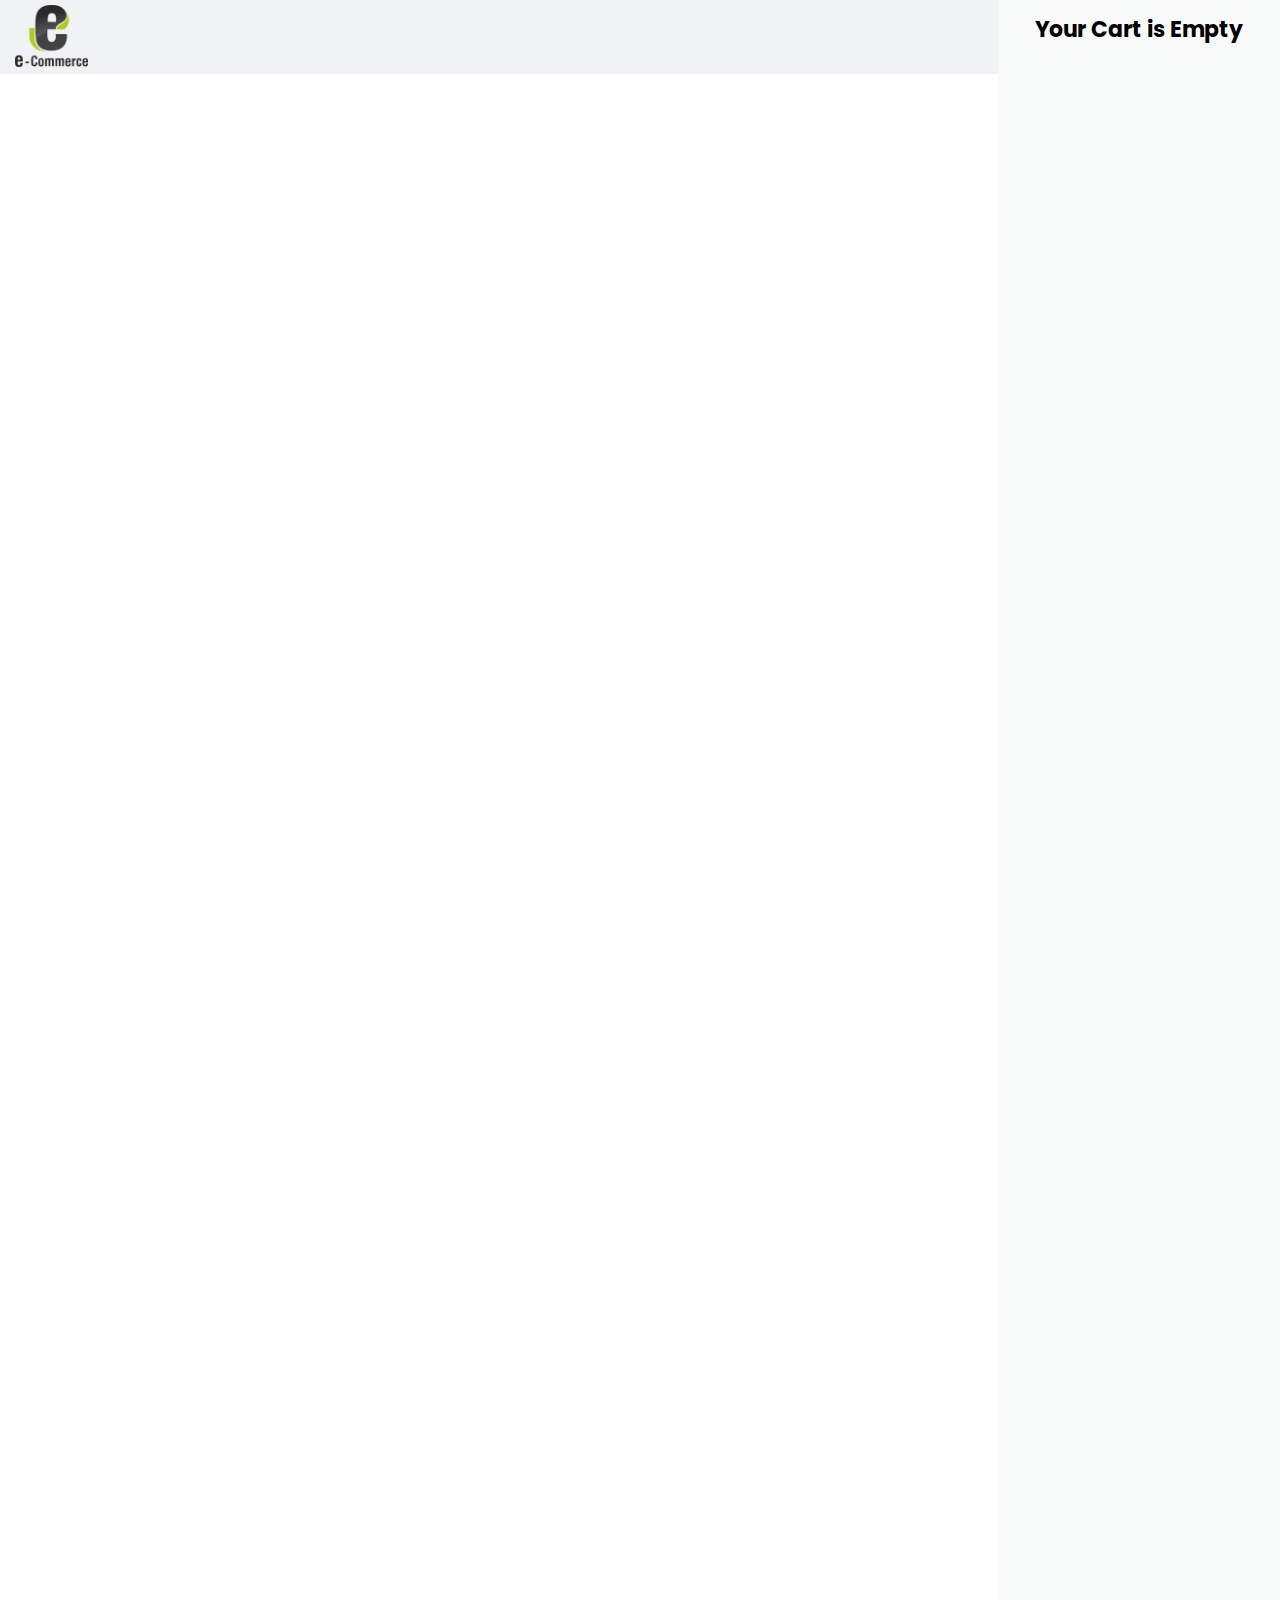
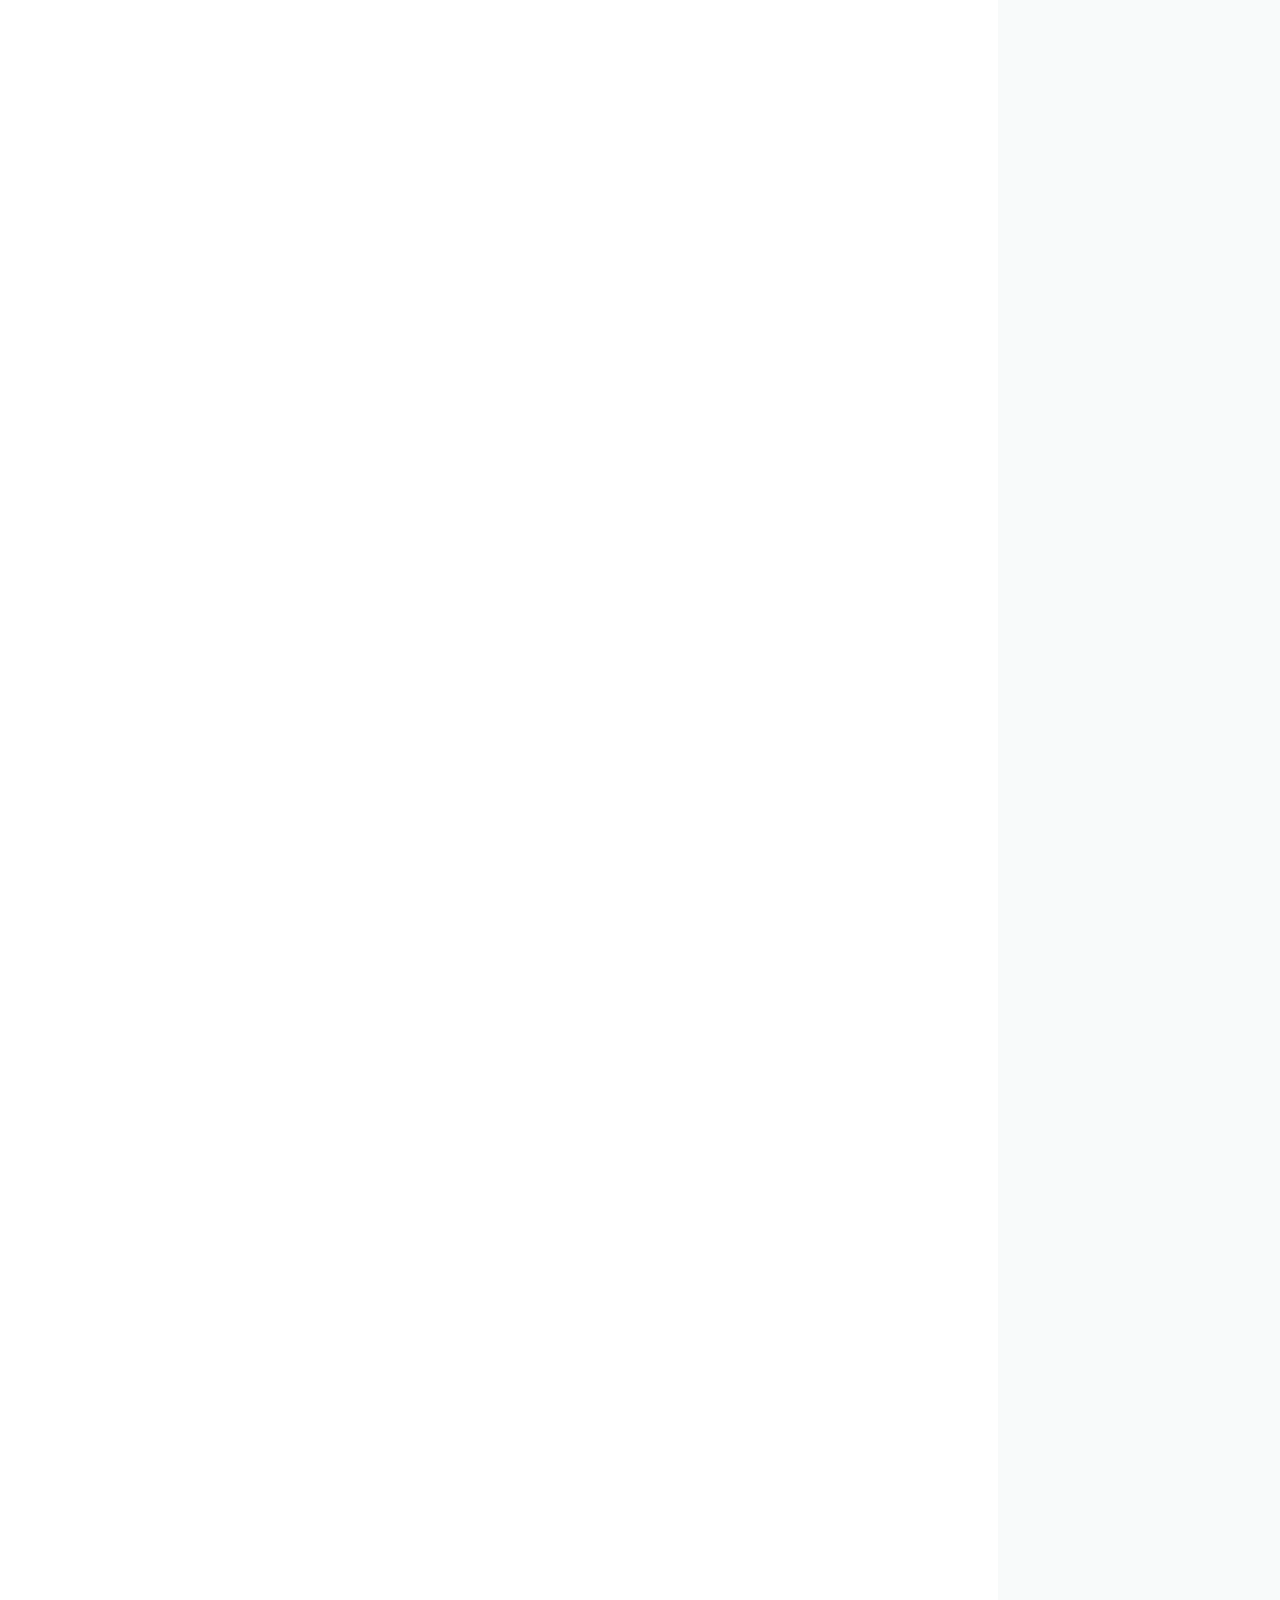
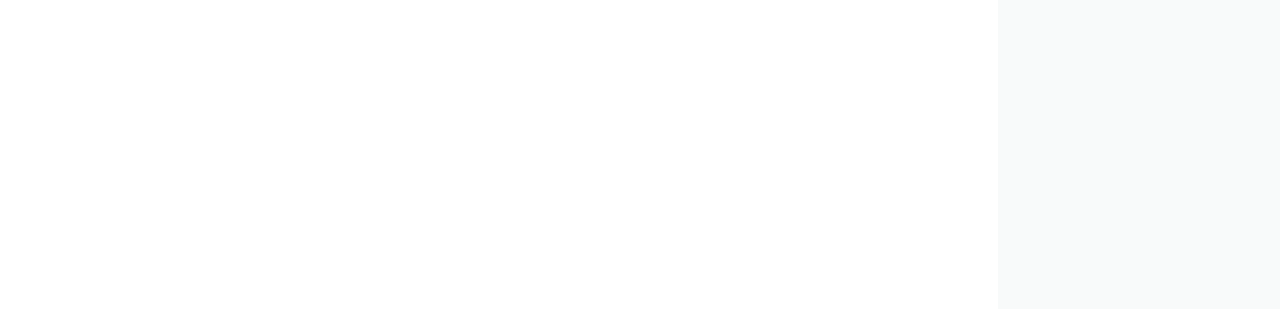
<file: mini basic project htm css js/addtocart/index.html>
<!DOCTYPE html>
<html lang="en">
<head>
      <meta charset="UTF-8">
      <meta name="viewport" content="width=device-width, initial-scale=1.0">
      <title>shopping cart</title>
      <link rel="stylesheet" href="./style.css">
      <link rel="stylesheet" href="https://cdnjs.cloudflare.com/ajax/libs/font-awesome/6.5.1/css/all.min.css" integrity="sha512-DTOQO9RWCH3ppGqcWaEA1BIZOC6xxalwEsw9c2QQeAIftl+Vegovlnee1c9QX4TctnWMn13TZye+giMm8e2LwA==" crossorigin="anonymous" referrerpolicy="no-referrer" />
      
</head>
<body>
      
     <div class="navbar-container">
        <div class="navbar">
            <div class="logo">
                  <img src="./public/logo1.png" alt="">
            </div>
            <div class="cart-icon">
                  <i class="fa-solid fa-cart-shopping"></i>
                  <sup class="countCart"></sup>
      <!--  hello javascript comment-->
            </div>
        </div>
     </div>

     
<div class="main-container">
      
      <div class="renderData"></div>
      <div class="renderCartData">
            <div class="emptyCart">
                  <h1>Your Cart is Empty</h1>
            </div>

            <div class="yourCart-items">
                  <div class="cItems">
                        <h1>Your Cart Items</h1>
                  </div>
            </div>


            <div class="line">
                  <hr> 
              </div>
            <div class="tContainer">
                   
                  <p id="total_price"></p>
                  <a href="./checkout.html"><button>CheckOut</button></a>
                  
            </div>
      </div>
</div>

</body>
  <script src="./app.js"></script>
</html>
</file>
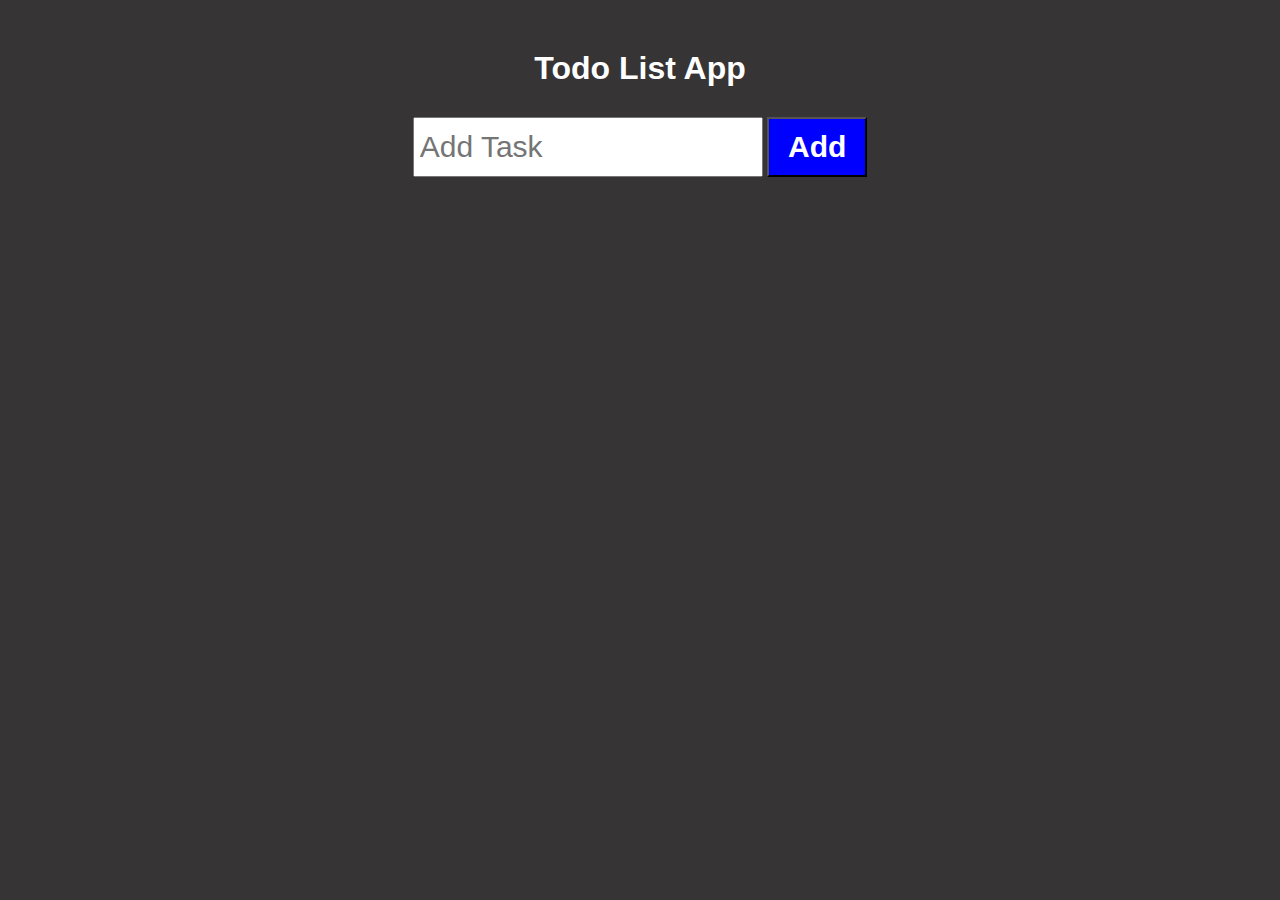
<file: mini basic project htm css js/todolist/index.html>
<html lang="en">
<head>
      <meta charset="UTF-8">
      <meta name="viewport" content="width=device-width, initial-scale=1.0">
      <link rel="stylesheet" href="app.css">
      <link rel="stylesheet" href="https://cdnjs.cloudflare.com/ajax/libs/font-awesome/6.6.0/css/all.min.css"/>
      <title>Todolist app</title>
</head>
<body>
       <div class="container">
            <h1>Todo List App</h1>
           

      
            <input type="text"  id="myinput" placeholder="Add Task">

            <button onclick="addData()">Add</button>

            <div id="mylist">

            </div>
            
       
       </div>
      
</body>
 <script src="./app.js"></script>
</html>
</file>
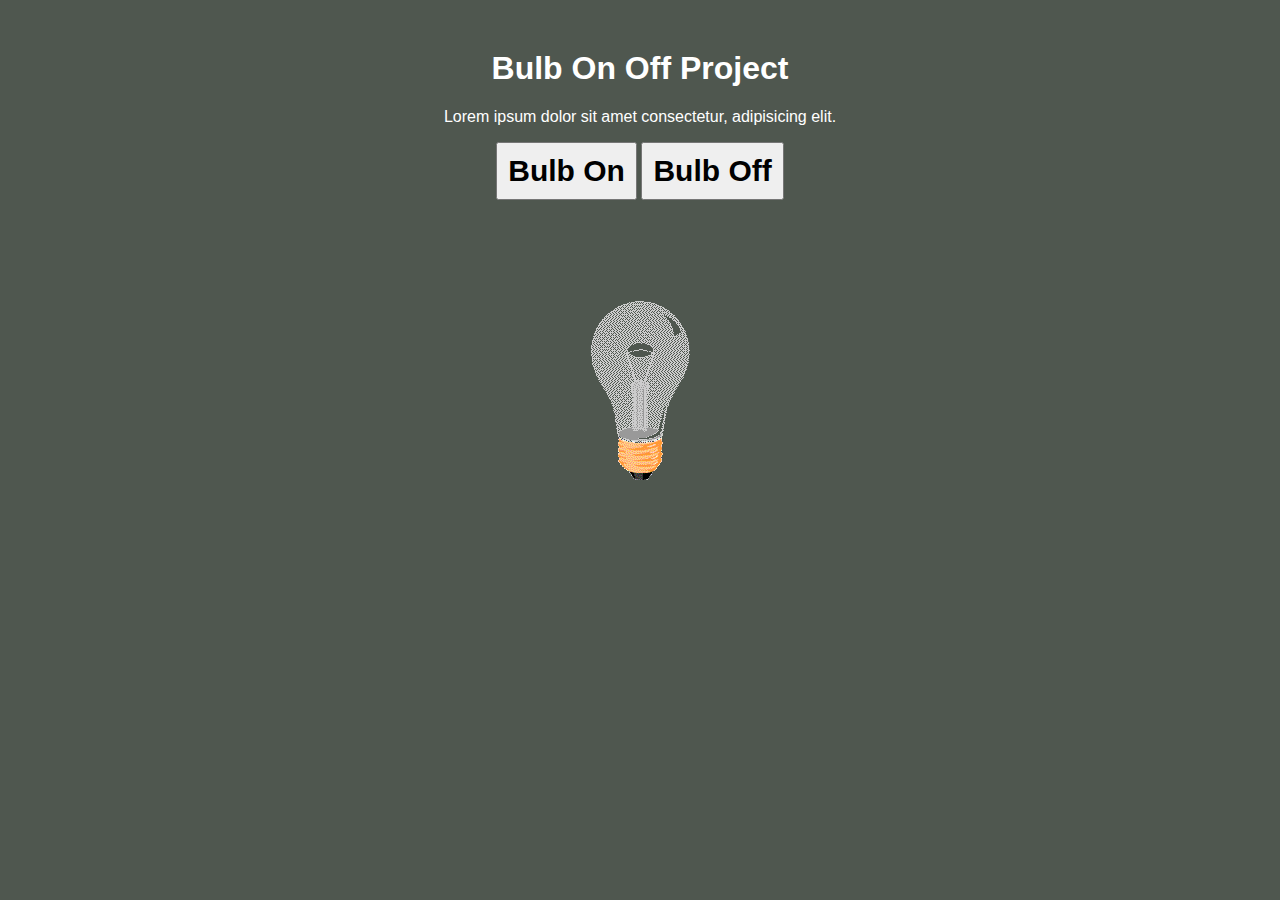
<file: mini basic project htm css js/bulbonoff/public/index.html>
<html lang="en">
<head>
      <meta charset="UTF-8" />
      <meta name="viewport" content="width=device-width, initial-scale=1.0" />
      <title>Blub Project</title>
      <style>
            body{
                  font-family: Arial, Helvetica, sans-serif;
                  background-color: rgb(79, 87, 79);
            }
            .container{
                  text-align: center;
                  color: white;
                  margin-top: 50px;
            }
            .container button{
                  font-size: 30px;
                  font-weight: bold;
                  padding: 10px;
            }
            .demo{
                  margin-top: 100px;
            }
            .demo img{
                  
            }
      </style>
</head>

<body>
      <div class="container">
            <h1>Bulb On Off Project</h1>
       <p>Lorem ipsum dolor sit amet consectetur, adipisicing elit.</p>

       <button onclick="document.getElementById('pic').src='./public/pic_bulbon.gif'">Bulb On</button>

       <button onclick="document.getElementById('pic').src='./public/pic_bulboff.gif'">Bulb Off</button>

          <div class="demo">
            <img id="pic" src="./public/pic_bulboff.gif" alt=>
          </div>

      </div>
</body>

</html>
</file>
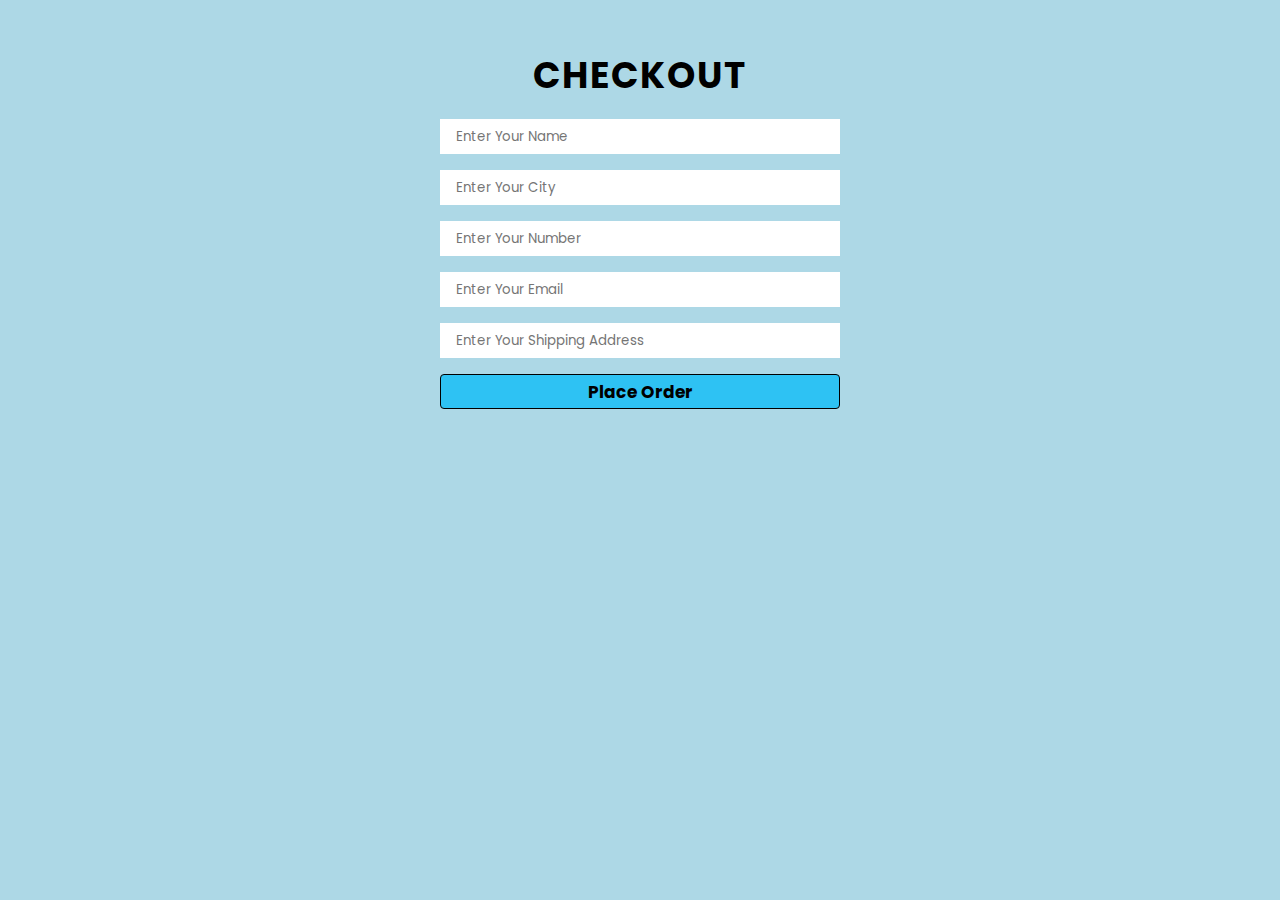
<file: mini basic project htm css js/addtocart/checkout.html>
<!DOCTYPE html>
<html lang="en">
<head>
      <meta charset="UTF-8">
      <meta name="viewport" content="width=device-width, initial-scale=1.0">
      <title>checkOut</title>
      <link rel="stylesheet" href="./checkout.css">
</head>
<body>
          <div class="checkout-heading">
            <h1>CHECKOUT</h1>
          </div>
          <div class="inputs-container">
            <div class="input-box">
                  <input type="text" id="name" placeholder="Enter Your Name">
                  <input type="text" id="city" placeholder="Enter Your City">
                  <input type="number" id="num" placeholder="Enter Your Number">
                  <input type="email" id="email" placeholder="Enter Your Email">
                  <input type="text" id="saddress" placeholder="Enter Your Shipping Address">
                  <button onclick="placeOrder" id="place_order">Place Order</button>
            </div>
          </div>

   <script src="./checkout.js"></script>     
</body>
</html>
</file>
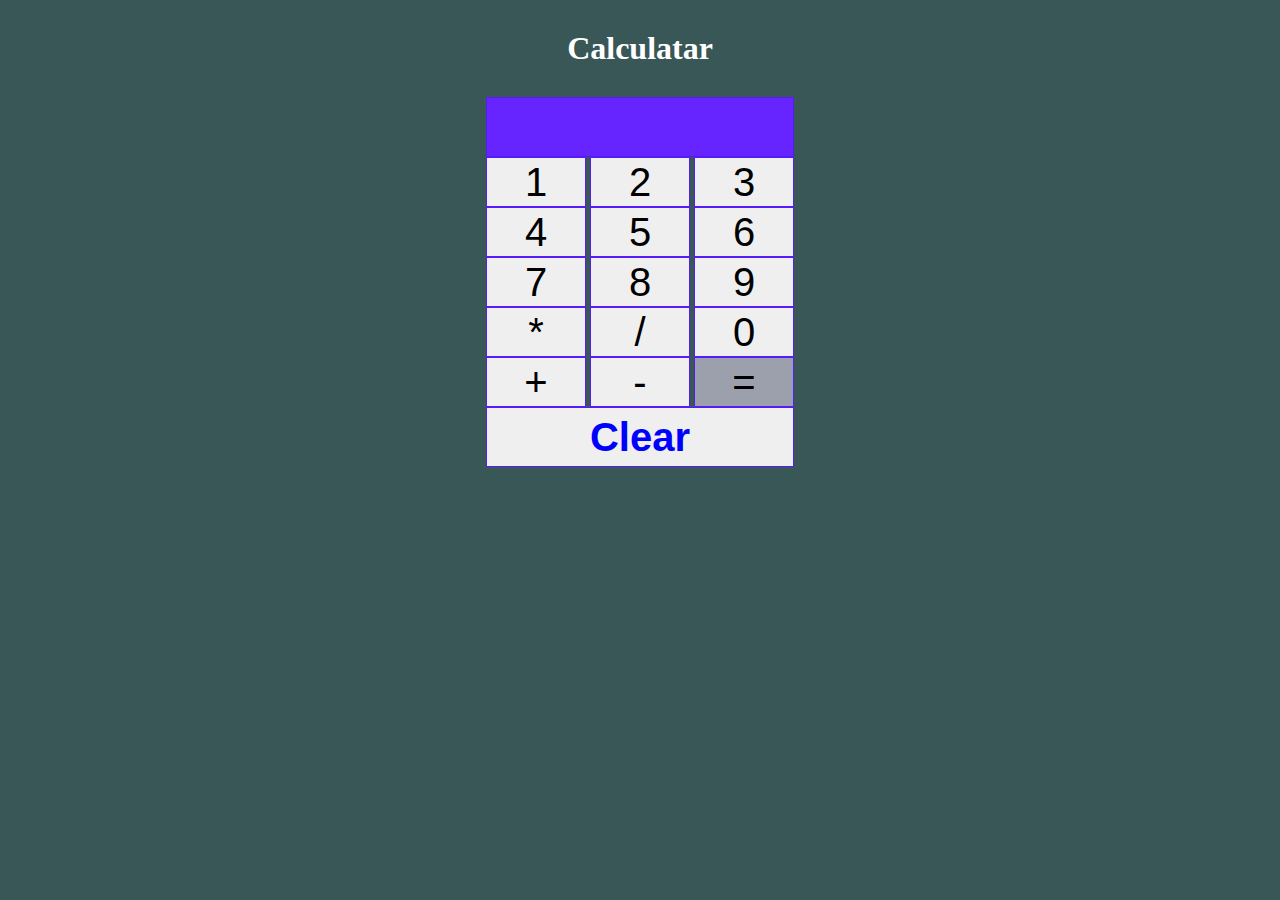
<file: mini basic project htm css js/calculatar/mycalculatar.html>
<html lang="en">
<head>
      <meta charset="UTF-8">
      <meta name="viewport" content="width=device-width, initial-scale=1.0">
      <link rel="stylesheet" href="./app.css">
      <title>Calculatar</title>
</head>
<body>
      <h1>Calculatar</h1>
      <div class="container">
            <form name="myform">
                 
                  <input type="text" name="answer" id="screen">
                  <br>

                  <input type="button" value="1" onclick="myform.answer.value+='1' ">
                  <input type="button" value="2" onclick="myform.answer.value+='2' ">
                  <input type="button" value="3" onclick="myform.answer.value+='3' ">
                     <br>
                  <input type="button" value="4" onclick="myform.answer.value+='4' ">
                  <input type="button" value="5" onclick="myform.answer.value+='5' ">
                  <input type="button" value="6" onclick="myform.answer.value+='6' ">
                     <br>   
                  <input type="button" value="7" onclick="myform.answer.value+='7' ">
                  <input type="button" value="8" onclick="myform.answer.value+='8' ">
                  <input type="button" value="9" onclick="myform.answer.value+='9' ">
                     <br>
                  <input type="button" value="*" onclick="myform.answer.value+='*' ">
                  <input type="button" value="/" onclick="myform.answer.value+='/' ">
                  <input type="button" value="0" onclick="myform.answer.value+='-' ">
                  <br>
                  <input type="button" value="+" onclick="myform.answer.value+='+' ">
                  <input type="button" value="-" onclick="myform.answer.value+='-' ">

                  <input id="equalsign" type="button" value="=" onclick="myform.answer.value= eval(myform.answer.value) ">
                  <br>
                  <input id="cleardata" type="button" value="Clear" onclick="myform.answer.value='' ">




                 

            </form>
      </div>
</body>
</html>
</file>
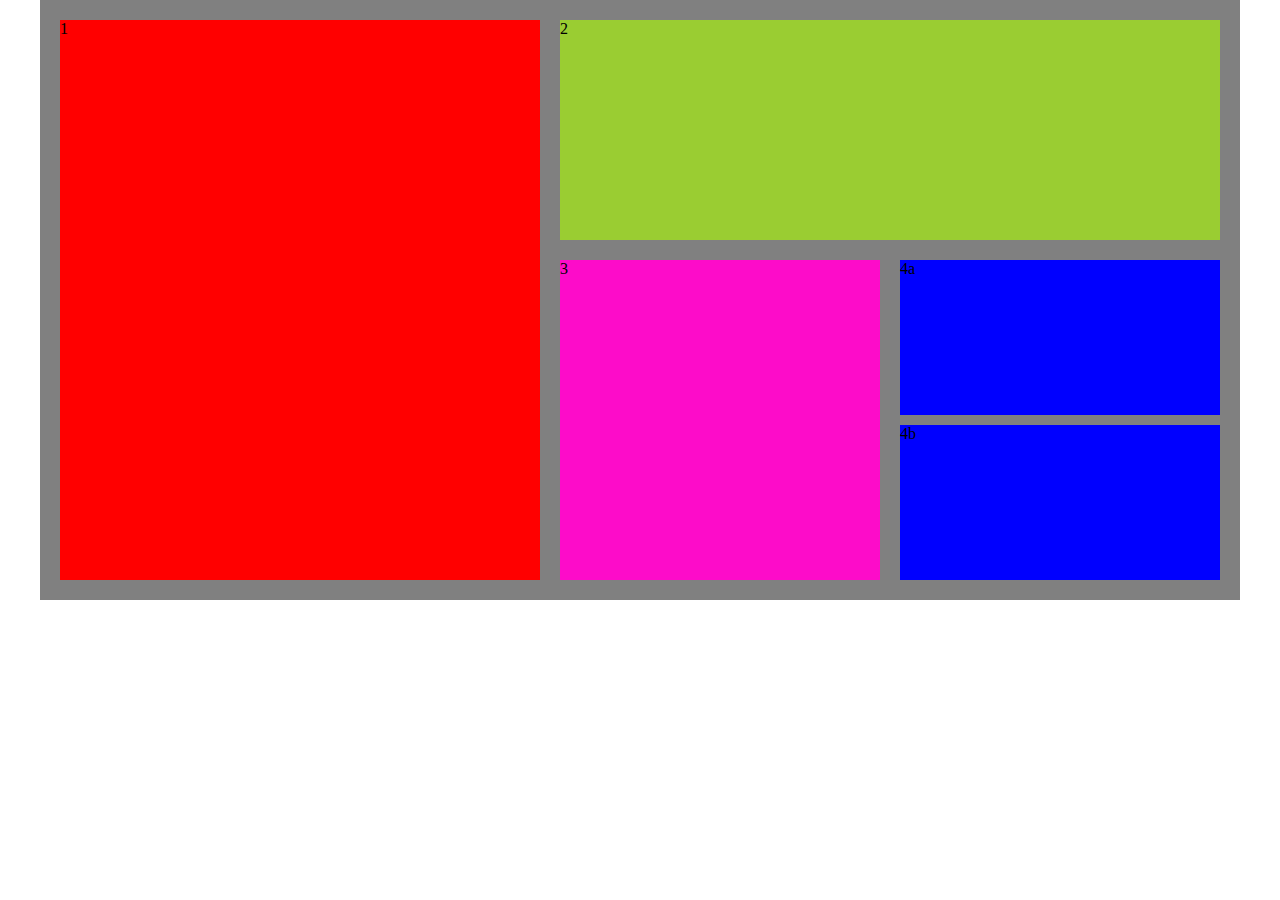
<file: mini basic project htm css js/flexbox template/flexbox template.html>
<!DOCTYPE html>
<html lang="en">
<head>
      <meta charset="UTF-8">
      <meta name="viewport" content="width=device-width, initial-scale=1.0">
      <title>Template</title>
      <style>

            *{
                  margin: 0px;
                  padding: 0px;
                  box-sizing: border-box;
            }
            .container{
                  width: 1200px;
                  height: 600px;
                  margin: auto;
                  background-color: gray;
                  display: flex;
            }
            .b1{
                 background-color: red;
                 width: 500px;
                  height: 560px;
                 margin: 20px 0px 20px 20px;
            }
            .b2{
                     width: 700px;
                     height: 600px;
                     display: flex;
                     flex-direction: column;
            }
            .b3{
                  
                  width: 660px;
                  height: 560px;
                  margin: 20px;
                  display: flex;
                  flex-direction: column;
            }
            .b4{
                  width: 660px;
                  height: 230px;
                  background-color: yellowgreen;
            }
            .b5{
                  width: 660px;
                  height: 320px;
                  display: flex;
                  
                  justify-content: space-between;
                  margin: 20px 20px 0px 0px;

            }
            .b6{
                  width: 320px;
                  height: 320px;
                  background-color: #fd0cc9;
            }
            .b7{
                  width: 320px;
                  height: 330px;

                  display: flex;
                  flex-direction: column;
            }
            .b8{
                  background-color: blue;
                  width: 320px;
                  height: 155px;
                  margin-bottom: 10px;

            }

      </style>
</head>
<body>
      <div class="container">
            <div class="b1">1</div>
            <div class="b2">
                  <div class="b3">
                       <div class="b4">2 </div>
                       <div>
                             <div class="b5">
                               <div class="b6">3</div>
                               <div class="b7">
                                    <div class="b8">4a</div>
                                    <div class="b8">4b</div>

                               </div>
                             </div>
                             
                       </div>
                  </div>
                  
            </div>

      </div>
</body>
</html>
</file>
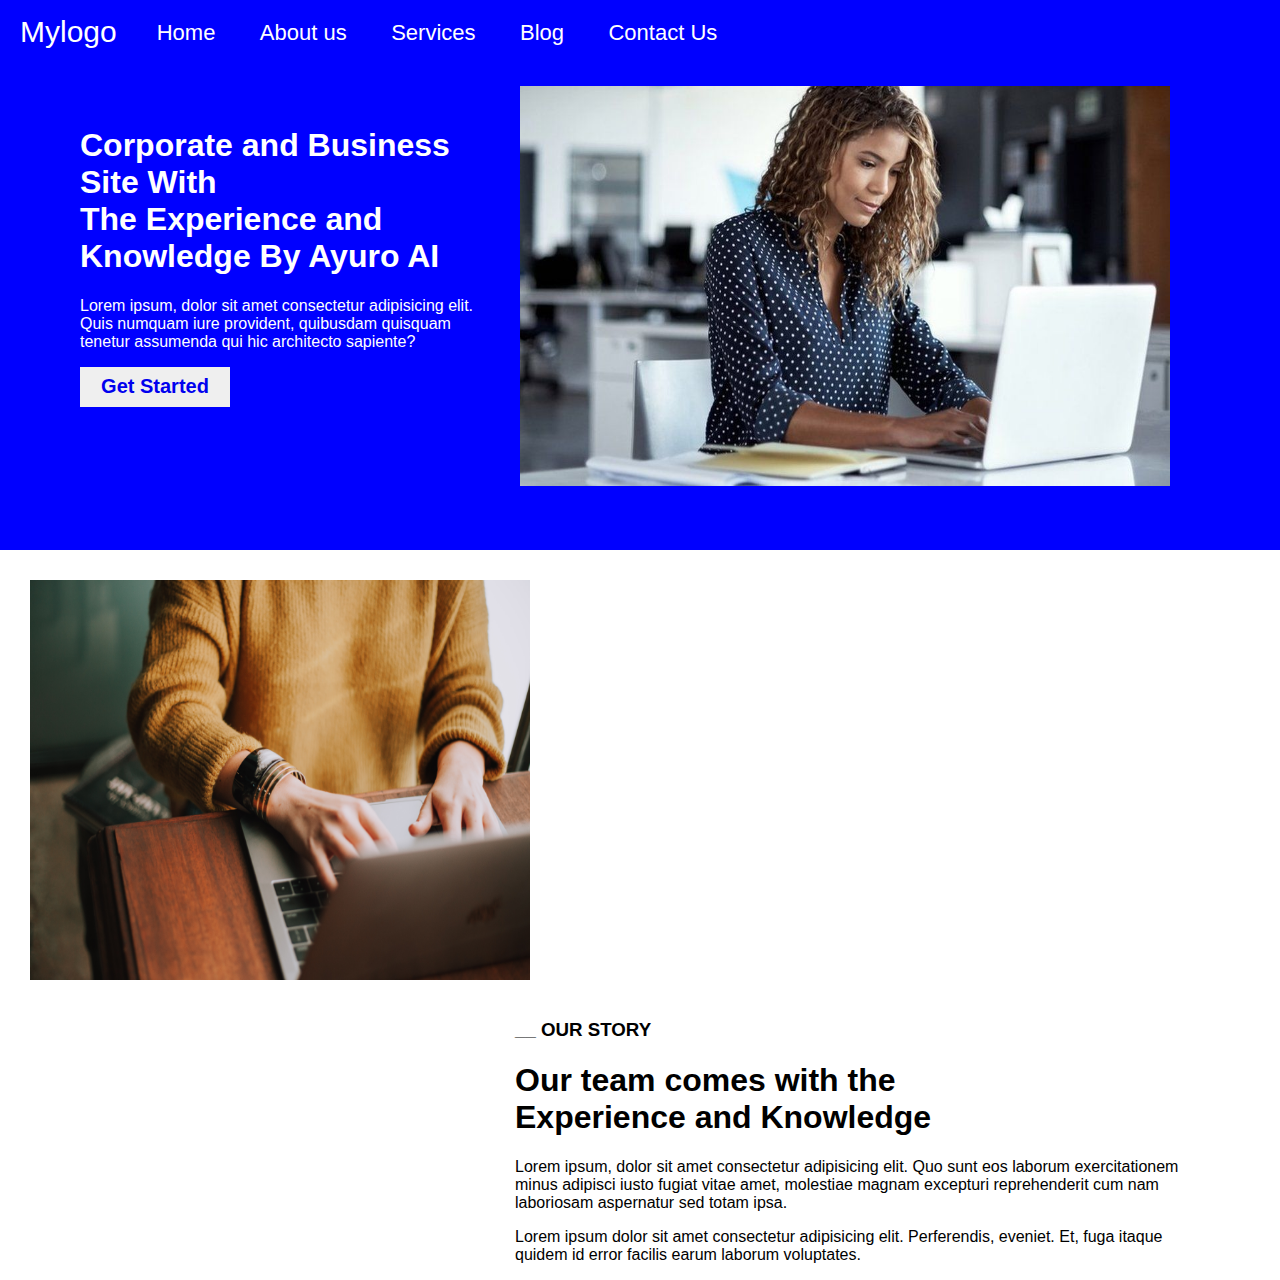
<file: mini basic project htm css js/flexbox template/website 1.html>
<!DOCTYPE html>
<html lang="en">
<head>
      <meta charset="UTF-8">
      <meta name="viewport" content="width=device-width, initial-scale=1.0">
      <link rel="stylesheet" href="website 1.css">
      <title>Document</title>
</head>
<body>
           <div class="container">
            <header>
                  <nav>
                        <div class="logo">
                              <p>Mylogo</p>
                        </div>
                        <ul>
                              <li><a href="#">Home</a></li>
                              <li><a href="#">About us</a></li>
                              <li><a href="#">Services</a></li>
                              <li><a href="#">Blog</a></li>
                              <li><a href="#">Contact Us</a></li>
                        </ul>
                  </nav>
            </header>


            <div class="main">
                  <div class="s1" style="padding: 40px;">
                        <h1> Corporate and Business Site With <br>The Experience and Knowledge By Ayuro AI</h1>
                        <p>Lorem ipsum, dolor sit amet consectetur adipisicing elit. Quis numquam iure provident, quibusdam quisquam tenetur assumenda qui hic architecto sapiente?</p>
                        <button><a href="#">Get Started</a></button>
                 </div>

                 <div class="s2">
                        <img src="girlpic.jpg" alt="" >
                  </div>
            </div>
      </div>

            <div class="container2">
                  <div id="pix">
                        <img src="pcpic.jpg" alt="">
                  </div>
                   <div id="s4">
                            <h3>__ OUR STORY</h3>
                            <H1>Our team comes with the <br>Experience and Knowledge</H1>
                           
                             <p>
                              Lorem ipsum, dolor sit amet consectetur adipisicing elit. Quo sunt eos laborum exercitationem minus adipisci iusto fugiat vitae amet, molestiae magnam excepturi reprehenderit cum nam laboriosam aspernatur sed totam ipsa.
                             
                        </p>
                        <p>
                              Lorem ipsum dolor sit amet consectetur adipisicing elit. Perferendis, eveniet. Et, fuga itaque quidem id error facilis earum laborum voluptates.
                        </p>

                        </div>
            </div>
      

      
</body>
</html>
</file>
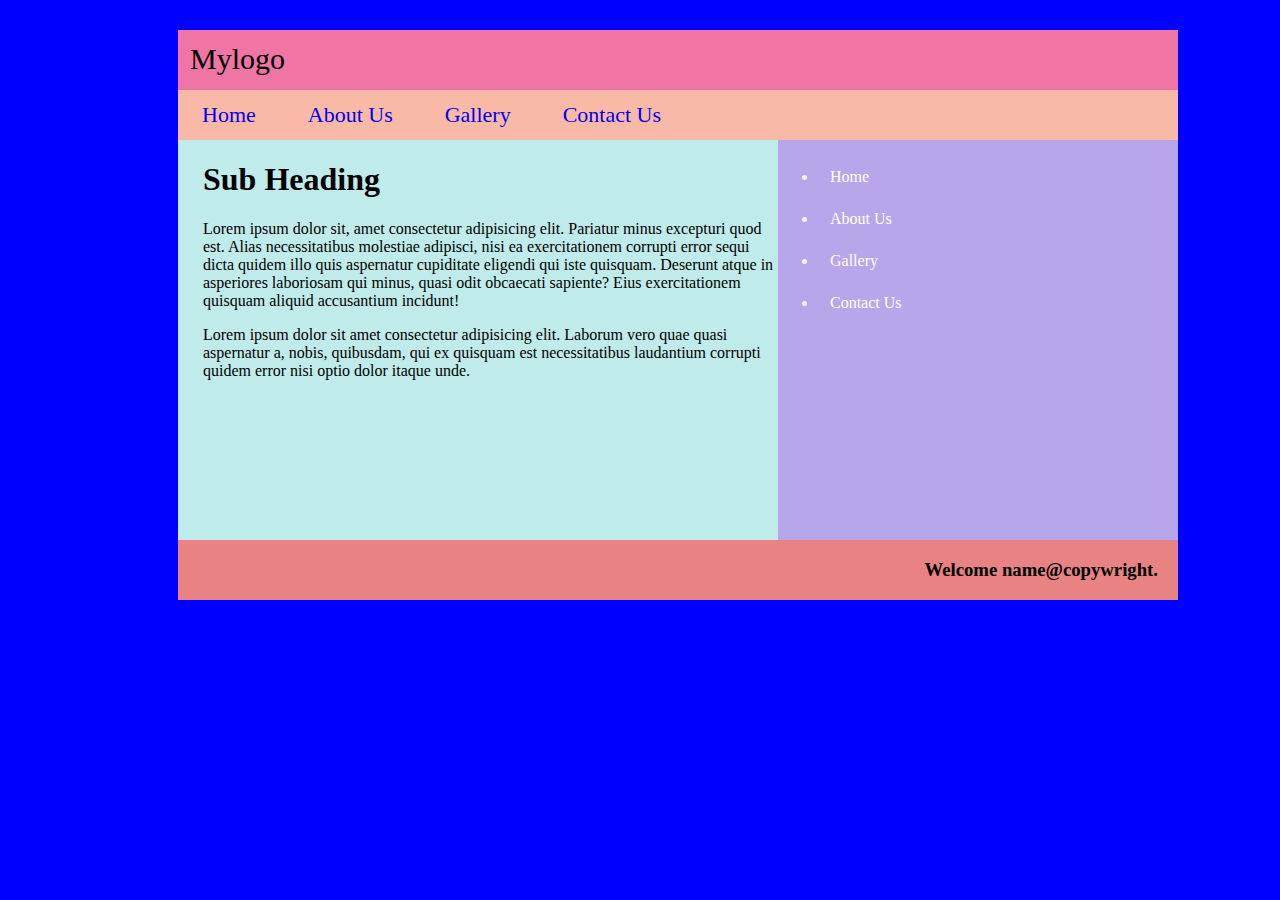
<file: mini basic project htm css js/website1/web2.html>
<!DOCTYPE html>
<html lang="en">
<head>
      <meta charset="UTF-8">
      <meta name="viewport" content="width=, initial-scale=1.0">
      <title>Document</title>
      <style>
        body{
              background-color: blue;
        }
          #wrapper{
            width: 1000px;
            height: 560px;
            margin: 0px 170px;
            background-color: aqua;
            
          }
          header{
            height: 60px;
            width: 100%;
            padding: 0px;
            background-color: rgb(238, 117, 164);
            
          }
          header p{
            padding: 12px;
            font-size: 30px;

          }
          nav ul{
            width: 100%;
            height: 50px;
            background-color: rgb(248, 186, 166);
            padding: 0px;
            margin: 0px;
          }
          nav li{
            list-style: none;
            display: inline-block;
            padding: 12px;
          }
          nav li a{
            text-decoration: none;
            font-size: 22px;
            padding: 12px
          }
          nav li a:hover{
            color: grey;
            opacity: 1.5;
          }
          article{
            width: 600px;
            height: 400px;
            background-color: rgb(192, 235, 235);
            float: left
            
          }
         
           article h1{
              
            padding: 0px 0px 0px 25px;
          }
          article p{
            padding-left: 25px;
          }
          aside{
            float: right;
            width: 400px;
            height: 400px;
            background-color: rgb(184, 166, 235);
          }
          aside ul{
            display: inline-block;
          }
          aside li{
            padding: 12px;
            color: aliceblue;
          }
          aside li a{
            text-decoration: none;
            color: white;
          }
          footer{
            clear: both;
            height: 60px;
            width: 1000px;
            background-color: #e98383;
          }
          footer h3{
            padding-right: 20px;
            float: right;
            
          }

          
          
          
      </style>
</head>
<body>
          <div id="wrapper">

              <header>
                        <p class="logo">Mylogo</p>
            </header>
            <nav>
                  <ul>
                        <li><a href="#">Home</a></li>
                        <li><a href="#">About Us</a></li>
                        <li><a href="#">Gallery</a></li>
                        <li><a href="#"> Contact Us</a></li>
                  </ul>
            </nav>


                     
      <article id="ar">
            <h1>Sub Heading</h1>
            <p>Lorem ipsum dolor sit, amet consectetur adipisicing elit. Pariatur minus excepturi quod est. Alias necessitatibus molestiae adipisci, nisi ea exercitationem corrupti error sequi dicta quidem illo quis aspernatur cupiditate eligendi qui iste quisquam. Deserunt atque in asperiores laboriosam qui minus, quasi odit obcaecati sapiente? Eius exercitationem quisquam aliquid accusantium incidunt!</p>
              <p>Lorem ipsum dolor sit amet consectetur adipisicing elit. Laborum vero quae quasi aspernatur a, nobis, quibusdam, qui ex quisquam est necessitatibus laudantium corrupti quidem error nisi optio dolor itaque unde.</p>
      </article>
        
      <aside>
             <ul>
                        <li><a href="#">Home</a></li>
                        <li><a href="#">About Us</a></li>
                        <li><a href="#">Gallery</a></li>
                        <li><a href="#"> Contact Us</a></li>
                  </ul>
      </aside>

<footer>
    <h3>
        Welcome name@copywright.
    </h3>
</footer>



          </div>
</body>
</html>
</file>
<file: mini basic project htm css js/addtocart/style.css>
@import url('https://fonts.googleapis.com/css2?family=Poppins:ital,wght@0,100;0,200;0,300;0,400;0,500;0,600;0,700;0,800;0,900;1,100;1,200;1,300;1,400;1,500;1,600;1,700;1,800;1,900&display=swap');


*{
      padding: 0px;
      margin:  0px;
      box-sizing: border-box;
}

body{
      font-family: "Poppins";
}
.myImages{
      height: 150px;
      
}

.renderData{
      width: 78%;
      background-color: white;
      margin-bottom: 1rem;
      display: flex;
      flex-wrap: wrap;
      justify-content: center;

}

.renderCartData{
      height: 390vh;
      width: 22%;
      background: rgb(248, 250, 250);
      margin-top: -75px;
      
}
.cartImgElement{
      height: 60px; 
      width:65px;
      margin-left: 1rem;
}

.logo img{
      height: 62px;
      padding-left: 15px;
      margin-top: 5px;


}

.navbar{
      background-color: rgb(240, 242, 243);
      width: 78%;
      display: flex;
      justify-content: space-between;
      align-items: center;
}

.cart-icon{
      margin-right: 1.4rem;
      position: relative;
}

.cart-icon i{
      font-size: 30px;
}

.cart-icon sup{
      position: absolute;
      background: tan;
      font-weight:bold;
      padding: 0rem .3rem;
      font-family: "Poppins";
      font-size: 12px;
      border-radius: 50%;
      top: -25%;
      right: -26%;

}

.main-container{
      display: flex;
      justify-content: space-between;
      justify-content: center;
}

.box-main{
      width: 320px;
      height: 325px;
      margin: 15px;
      background-color: #fff; 
      box-shadow: rgba(14, 30, 37, 0.12) 0px 2px 4px 0px, rgba(14, 30, 37, 0.32) 0px 2px 16px 0px;
      display: flex;
      flex-wrap: wrap;
      flex-direction: column;
      align-items: center;
      border-radius: 5px;
      
}

.box-main img{
      height: 200px;
      width: 200px;
      padding-top: .3rem;

}
.productTitle{
      font-size: 15px;
      margin-top: .3rem;
}
.price-element{
      font-size: 15px;
      margin-top: .2rem;
}
.btn-element{
      padding: .5rem 5rem;
      margin-top: .5rem;
      cursor: pointer;
      border: none;
      outline: none;
      border-radius: 3px;
      background-color: rgb(173, 173, 214);
      font-family: "Poppins";
      font-weight: bold;
}


/* this is css comments hello javascript */


.cart-styling{
      display: flex;
      margin-top: 25px;
      justify-content: space-between;
      align-items: center;

}

.fa-trash{
      margin-right: 1rem;
      font-size: 25px;
}

.cart-pprice{
      font-size: 22px;
      
}
.tContainer{
      display: none;
      justify-content: space-between;
      margin-top: .5rem;
}
.line{
      display: none;
      margin-top: 1rem;

}
#total_price{
      font-size: 18px;
      margin-top: .5rem;

}
.tContainer button{
      border :none;
      outline:  none;
      border: 2px;
      background-color: lightblue;
      color: black;
      font-family: "Poppins";
      padding: .1rem .3rem;
      cursor: pointer;
      margin-right: .8rem;
      font-weight: bold;
}
.emptyCart h1{
  font-size: 22px;
  text-align: center;
  margin-top: .9rem;
}
.cItems{
      background-color: lightblue;
      display: none;
      justify-content: center;
      align-items: center;
}
.cItems h1{
      font-size: 26px;
      padding: 1rem 0rem;
}
</file>
<file: mini basic project htm css js/todolist/app.css>
*{
      padding: 0px;
      margin: 0px;
      box-sizing: border-box;
}
body{
      background-color: rgb(54, 52, 52);
      font-family:  Arial, Helvetica, sans-serif;
}
.container{
      text-align: center;
      margin-top: 50px;
      
}
.container h1{
      color: white;
}


.container input{
      width: 350px;
      height: 60px;
      font-size: 30px;
      padding: 5px;
      margin-top: 30px;
}
.container button{
      width: 100px;
      height:60px;
      font-size: 30px;
      margin: 0px;
      background-color: blue;
      font-weight:bold;
      color: white;

}
#mylist ul{
      width: 453px;
      height: 60px;
      margin: auto;
      padding: 10px;
      margin-top: 15px;
      position: relative;
      background-color:blue;
      color: white;
      font-size: 25px;
      text-align: left;
}
#mylist ul i{
      position: absolute;
      cursor: pointer;
      right: 10px;
}
</file>
<file: mini basic project htm css js/addtocart/checkout.css>
@import url('https://fonts.googleapis.com/css2?family=Poppins:ital,wght@0,100;0,200;0,300;0,400;0,500;0,600;0,700;0,800;0,900;1,100;1,200;1,300;1,400;1,500;1,600;1,700;1,800;1,900&display=swap');


*{
      padding: 0px;
      margin:  0px;
      box-sizing: border-box;
}

body{
      font-family: "Poppins";
      background-color: lightblue;
}
.checkout-heading{
      display: flex;
      justify-content: center;
      align-items: center;
      margin-top: 3rem;
}
.checkout-heading h1{
      font-size: 36px;
      letter-spacing: 2px;
}
.input-box{
      display: flex;
      flex-direction: column;
      align-items: center;

}
.input-box input{
      height: 35px;
      width: 400px;
      margin-top: 1rem;
      font-family: "Poppins";
      padding-left: 1rem;
      border-radius: none;
      border: none;
      outline: none;
}
.input-box button{
      margin-top: 1rem;
      height: 35px;
      width: 400px;
      cursor: pointer;
      font-family: "Poppins";
      background-color:rgb(46, 194, 243);
      border-radius: 4px;
      color: black;
      font-weight: bold;
      outline: none;
      border: 1px solid black;
      border-radius: none;
      font-size: 17px;
      

}
</file>
<file: mini basic project htm css js/calculatar/app.css>
*{    padding:0px;
      margin: 0px;
      box-sizing: border-box;
}
body{
      background-color: rgb(57, 87, 87);
}
h1{
      text-align: center;
      margin-top: 30px;
      color: white;
}
.container{
      text-align: center;
      margin-top: 30px;
}
#screen{
      width: 308px;
      height: 60px;
      font-weight: bold;
      padding: 10px;
      background-color: rgb(102, 37, 255);
      color: white;
}
.container input{
      width: 100px;
      height: 50px;
      font-size: 40px;
      border: 1px solid rgb(86, 28, 247);
      
}
#equalsign{
      background-color: rgb(155, 160, 172);
}

#cleardata{
     width: 308px;
     height: 60px;
     font-weight: bold;
     color: blue;
     
}
</file>
<file: mini basic project htm css js/flexbox template/website 1.css>
body{
      margin: 0px;
      padding: 0px;
      box-sizing: border-box;
      font-family: Arial, Helvetica, sans-serif;
}
.container{
      height: 550px;
      width: 100%;
      background-color: blue;
}
nav .logo p{
      font-size: 30px;
      color: white;
      padding: 15px 20px;
      margin: 0px;
      float: left;
}
nav ul{
      float: left;
      list-style: none;
      padding:0px;
      margin:0px;
}
nav li{
            display: inline-block;
            padding: 20px;
}
nav li a{
      font-size: 22px;
      color: white;
      text-decoration: none;
      transition:1s all ease;
      
      
}
nav li a:hover{
      color: rgb(241, 19, 19);
}
.main{
clear: both;
margin-top: 60px;

background-color: rgb(114, 214, 172);

}
.s1{
      width: 400px;
      height: 350px;
      margin-left: 40px;
      float: left;
      

}
.s1 h1,p{
      color: white;
}
.s1 button a{
      text-decoration: none;
      font-weight: bold;
}
.s1 button{
      width: 150px;
      height: 40px;
      font-size: 20px;
      color:blue;
      border: none;
}
.s1 button:hover{
      background: #a59c9c;
      color: white;
      
      
}
.s2 img{
      width: 650px;
      height: 400px;
      float: right;
      margin: 20px 110px 0px 0px;

}

.container2{
      width:  100% ;
      height: 400px;
}
#pix img{
      height: 400px;
      width: 500px;
      padding: 30px 0px 0px 30px;
      float: left;
      clear: both;
      overflow:auto;
      
}
#s4{
      width: 700px;
      float: right;
      margin: 20px  65px 0px 0px;
}
#s4 p{
      color: black;
}
#tagbutton{
      height: 60px;
      width: 400px;
      background-color: rgb(145, 184, 218);
}
#tagbutton button{
      margin: 12px 0px 0px 2px;
      padding: 2px;
      border: none;
}
#tagbutton button a{
      text-decoration: none;
      font-size: 20px;
      color: rgb(22, 21, 21);
      padding: 10px 12px;
      
      
}
#tagbutton button a:hover{

      
}
</file>
